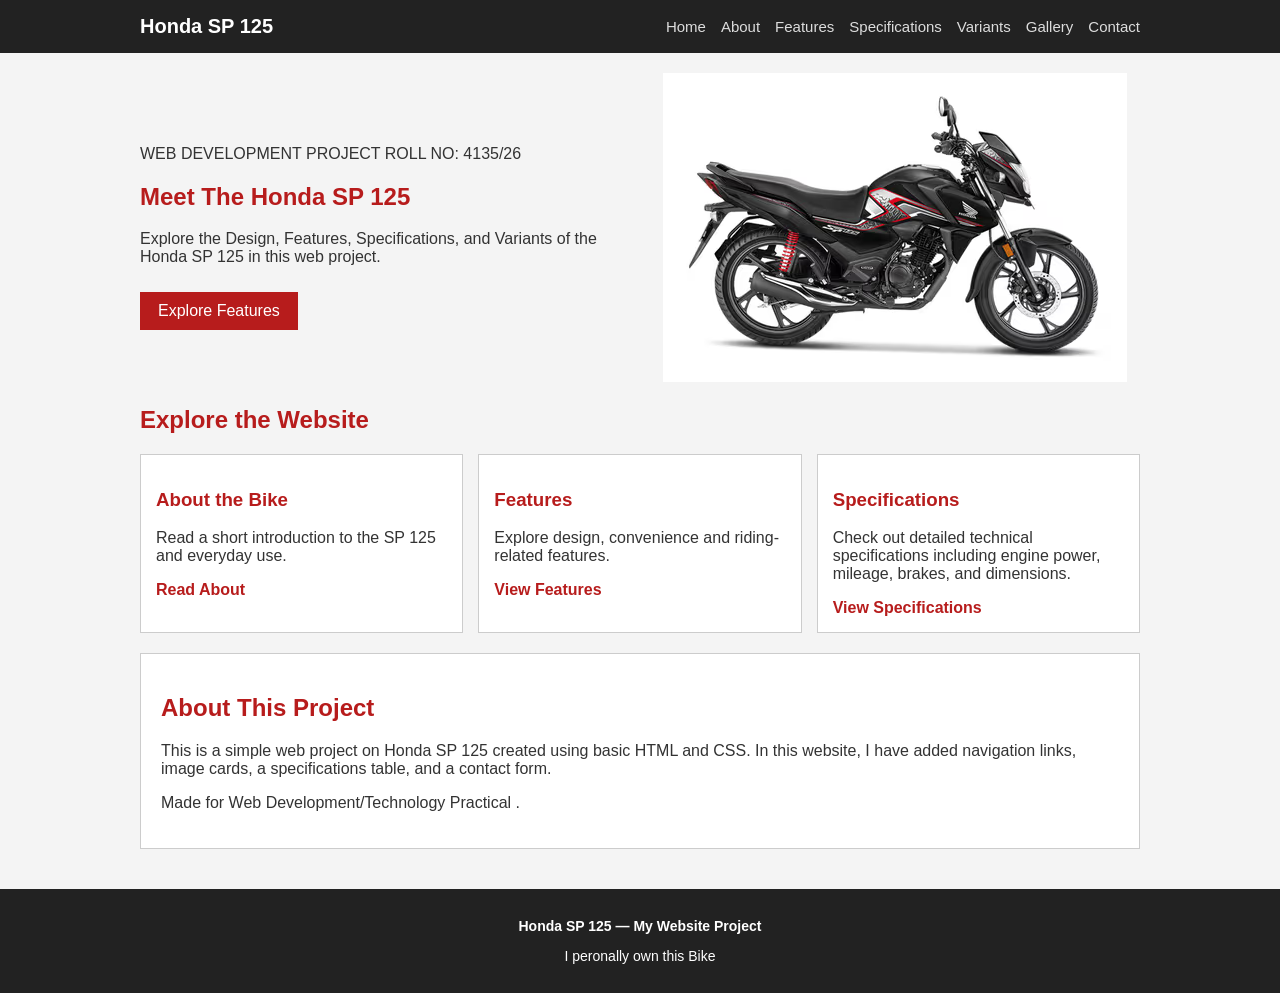
<file: index.html>
<!DOCTYPE html>
<html lang="en">

<head>
    <meta charset="UTF-8">
    <meta name="viewport" content="width=device-width, initial-scale=1.0">
    <title>Home | Honda SP 125</title>
    <link rel="stylesheet" href="style.css">
</head>

<body>
    <header class="site-header">
        <div class="header-inner">
            <a class="logo" href="index.html">Honda SP 125</a>
            <nav class="site-nav" aria-label="Main navigation">
                <a href="index.html">Home</a><a href="about.html">About</a><a href="features.html">Features</a><a
                    href="specifications.html">Specifications</a><a href="variants.html">Variants</a><a
                    href="gallery.html">Gallery</a><a href="contact.html">Contact</a>
            </nav>
        </div>
    </header>
    <main>
        <section class="hero">
    <div class="hero-text">
        <p class="project-roll">WEB DEVELOPMENT PROJECT ROLL NO: 4135/26</p>
        <h1>Meet The Honda SP 125</h1>
        <p>Explore the Design, Features, Specifications, and Variants of the Honda SP 125 in this web project.</p>
        <a class="button-link" href="features.html">Explore Features</a>
    </div>
    
    <div class="hero-img">
        <img src="sp125.jpg" alt="Honda SP 125 Motorcycle">
    </div>
</section>
        <section class="section">
            <h2>Explore the Website</h2>
            <div class="cards">
                <article class="card">
                    <h3>About the Bike</h3>
                    <p>Read a short introduction to the SP 125 and everyday use.</p><a href="about.html">Read About</a>
                </article>
                <article class="card">
                    <h3>Features</h3>
                    <p>Explore design, convenience and riding-related features.</p><a href="features.html">View
                        Features</a>
                </article>
                <article class="card">
                    <h3>Specifications</h3>
                    <p><p>Check out detailed technical specifications including engine power, mileage, brakes, and dimensions.</p></p><a
                        href="specifications.html">View Specifications</a>
                </article>
            </div>
        </section>
        <section class="section panel">
    <h2>About This Project</h2>
    <p>This is a simple web project on Honda SP 125 created using basic HTML and CSS. In this website, I have added navigation links, image cards, a specifications table, and a contact form.</p>
    <p>Made for Web Development/Technology Practical .</p>
</section>
    </main>
    <footer class="site-footer">
        <p><strong>Honda SP 125 — My Website Project</strong></p>
        <p>I peronally own this Bike</p>
    </footer>
</body>

</html>
</file>
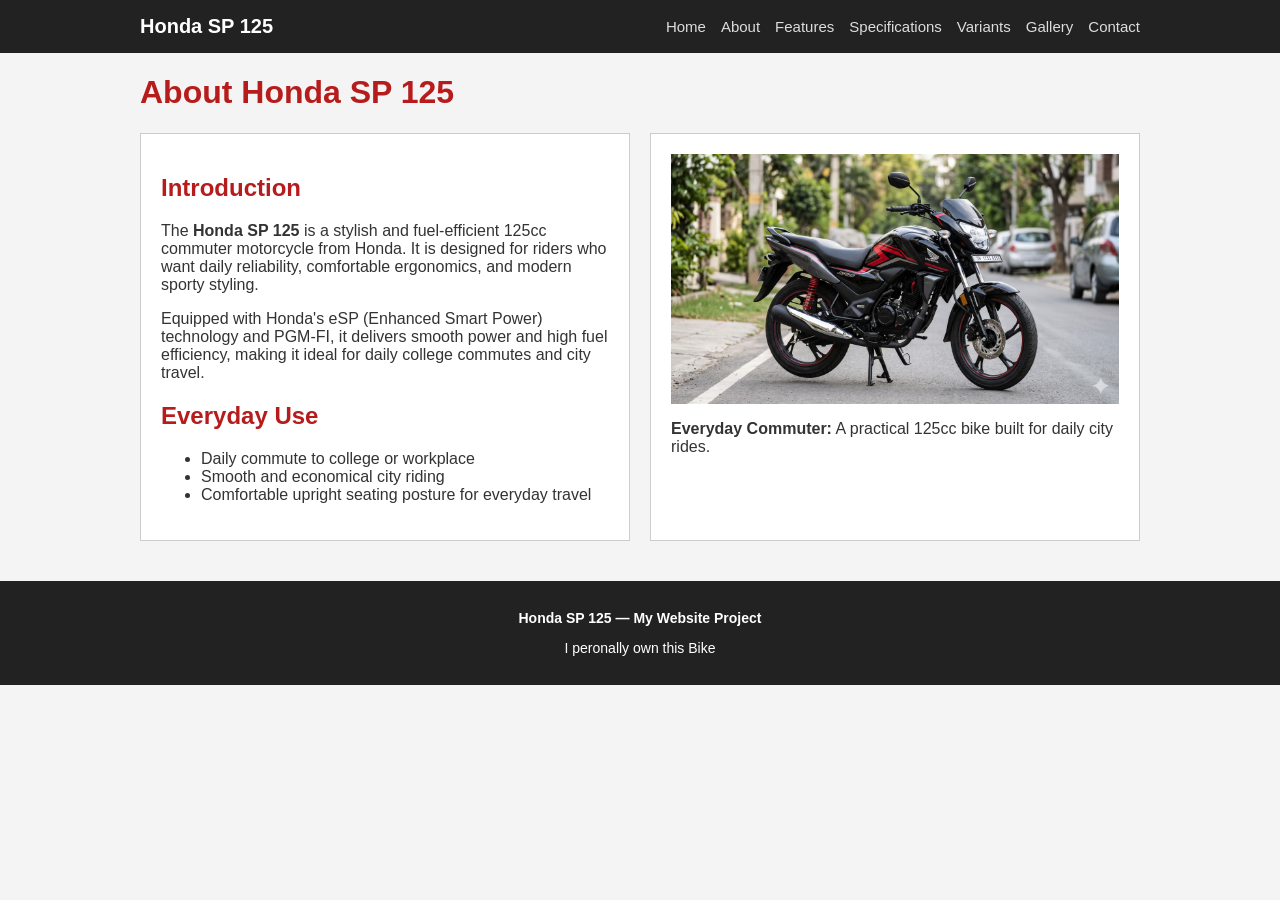
<file: about.html>
<!DOCTYPE html>
<html lang="en">

<head>
    <meta charset="UTF-8">
    <meta name="viewport" content="width=device-width, initial-scale=1.0">
    <title>About | Honda SP 125</title>
    <link rel="stylesheet" href="style.css">
</head>

<body>
    <header class="site-header">
        <div class="header-inner">
            <a class="logo" href="index.html">Honda SP 125</a>
            <nav class="site-nav" aria-label="Main navigation">
                <a href="index.html">Home</a><a href="about.html">About</a><a href="features.html">Features</a><a
                    href="specifications.html">Specifications</a><a href="variants.html">Variants</a><a
                    href="gallery.html">Gallery</a><a href="contact.html">Contact</a>
            </nav>
        </div>
    </header>
    <main>
        <h1>About Honda SP 125</h1>
        <div class="two-column">
    <section class="panel">
        <h2>Introduction</h2>
        <p>The <b>Honda SP 125</b> is a stylish and fuel-efficient 125cc commuter motorcycle from Honda. It is designed for riders who want daily reliability, comfortable ergonomics, and modern sporty styling.</p>
        <p>Equipped with Honda's eSP (Enhanced Smart Power) technology and PGM-FI, it delivers smooth power and high fuel efficiency, making it ideal for daily college commutes and city travel.</p>
        
        <h2>Everyday Use</h2>
        <ul>
            <li>Daily commute to college or workplace</li>
            <li>Smooth and economical city riding</li>
            <li>Comfortable upright seating posture for everyday travel</li>
        </ul>
    </section>

    <section class="panel">
        <img class="content-image" src="about-sp125.jpg" alt="Honda SP 125 Commuter Motorcycle">
        <p><strong>Everyday Commuter:</strong> A practical 125cc bike built for daily city rides.</p>
    </section>
</div>
    </main>
    <footer class="site-footer">
        <p><strong>Honda SP 125 — My Website Project</strong></p>
        <p>I peronally own this Bike</p>
    </footer>
</body>

</html>
</file>
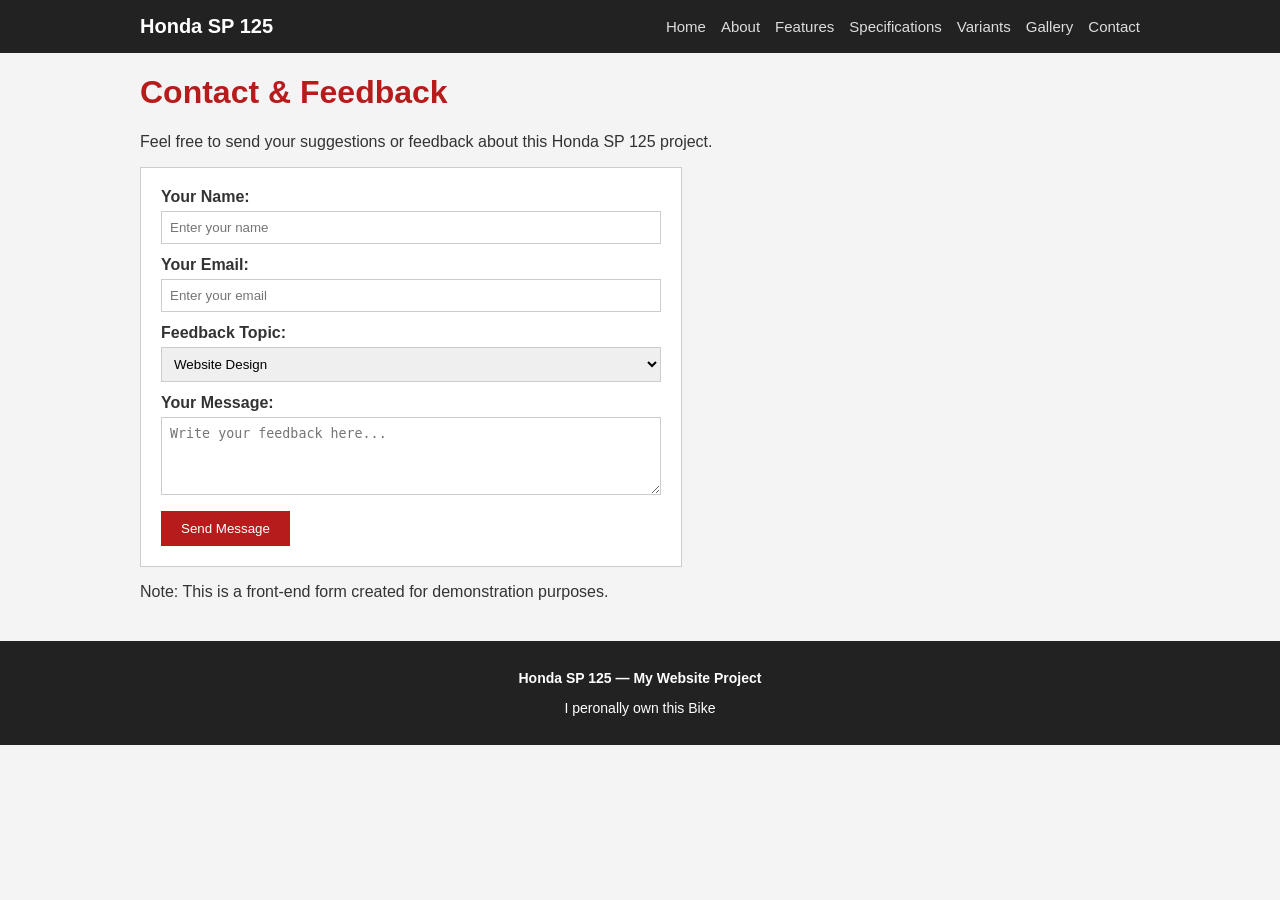
<file: contact.html>
<!DOCTYPE html>
<html lang="en">

<head>
    <meta charset="UTF-8">
    <meta name="viewport" content="width=device-width, initial-scale=1.0">
    <title>Contact | Honda SP 125</title>
    <link rel="stylesheet" href="style.css">
</head>

<body>
    <header class="site-header">
        <div class="header-inner">
            <a class="logo" href="index.html">Honda SP 125</a>
            <nav class="site-nav" aria-label="Main navigation">
                <a href="index.html">Home</a><a href="about.html">About</a><a href="features.html">Features</a><a
                    href="specifications.html">Specifications</a><a href="variants.html">Variants</a><a
                    href="gallery.html">Gallery</a><a href="contact.html">Contact</a>
            </nav>
        </div>
    </header>
    <main>
        <h1>Contact & Feedback</h1>
        <p>Feel free to send your suggestions or feedback about this Honda SP 125 project.</p>

        <form class="contact-form" action="#" method="get">
            <div class="form-group">
                <label for="visitor-name">Your Name:</label>
                <input type="text" id="visitor-name" name="name" placeholder="Enter your name" required>
            </div>

            <div class="form-group">
                <label for="visitor-email">Your Email:</label>
                <input type="email" id="visitor-email" name="email" placeholder="Enter your email" required>
            </div>

            <div class="form-group">
                <label for="visitor-topic">Feedback Topic:</label>
                <select id="visitor-topic" name="topic">
                    <option value="design">Website Design</option>
                    <option value="specs">Bike Information</option>
                    <option value="suggestion">Suggestions</option>
                </select>
            </div>

            <div class="form-group">
                <label for="visitor-feedback">Your Message:</label>
                <textarea id="visitor-feedback" name="feedback" rows="4" placeholder="Write your feedback here..." required></textarea>
            </div>

            <button type="submit" class="submit-btn">Send Message</button>
        </form>

        <p class="project-roll">Note: This is a front-end form created for demonstration purposes.</p>
    </main>
    <footer class="site-footer">
        <p><strong>Honda SP 125 — My Website Project</strong></p>
        <p>I peronally own this Bike</p>
    </footer>
</body>

</html>
</file>
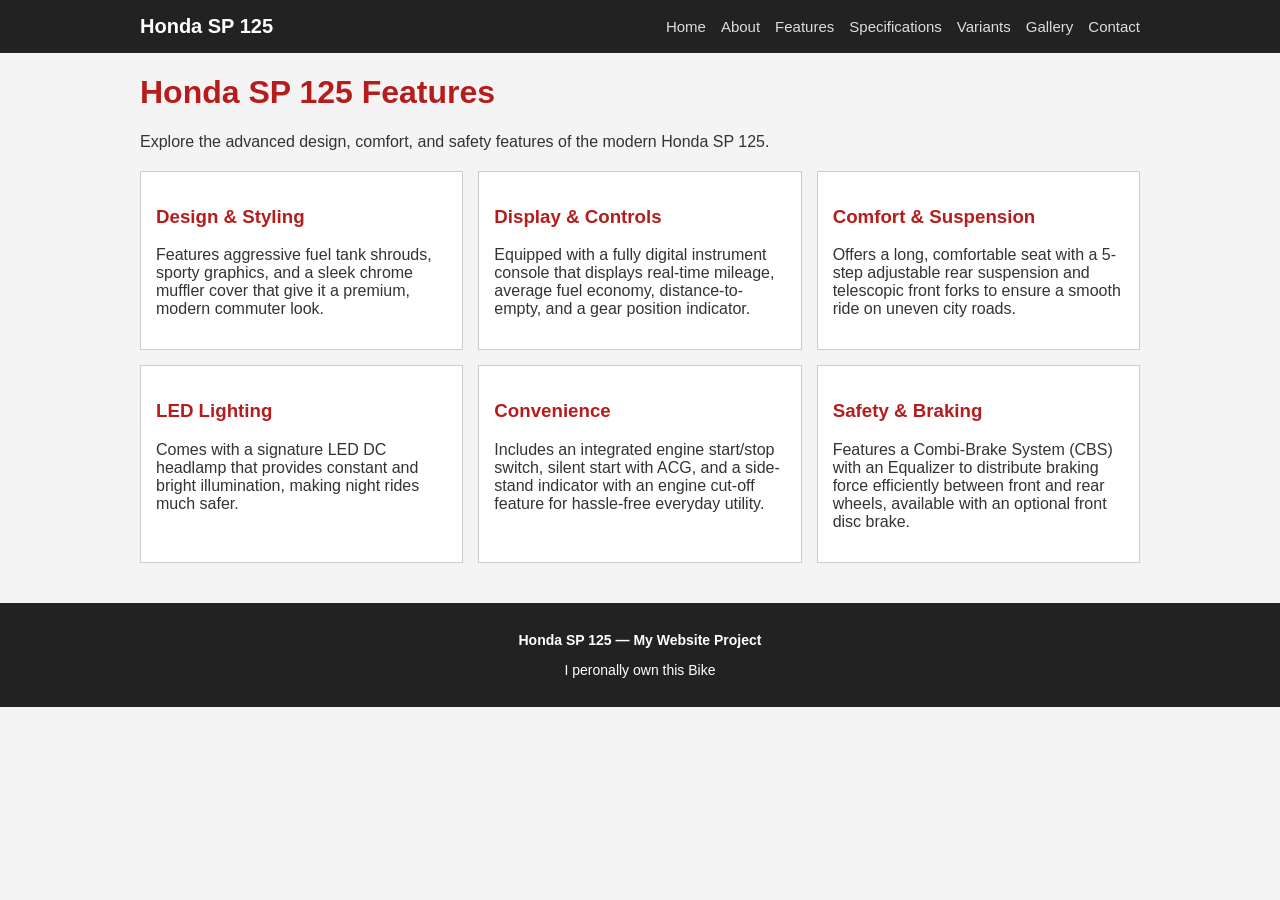
<file: features.html>
<!DOCTYPE html>
<html lang="en">

<head>
    <meta charset="UTF-8">
    <meta name="viewport" content="width=device-width, initial-scale=1.0">
    <title>Features | Honda SP 125</title>
    <link rel="stylesheet" href="style.css">
</head>

<body>
    <header class="site-header">
        <div class="header-inner">
            <a class="logo" href="index.html">Honda SP 125</a>
            <nav class="site-nav" aria-label="Main navigation">
                <a href="index.html">Home</a><a href="about.html">About</a><a href="features.html">Features</a><a
                    href="specifications.html">Specifications</a><a href="variants.html">Variants</a><a
                    href="gallery.html">Gallery</a><a href="contact.html">Contact</a>
            </nav>
        </div>
    </header>
    <main>
        <h1>Honda SP 125 Features</h1>
        <p>Explore the advanced design, comfort, and safety features of the modern Honda SP 125.</p>
        
        <div class="cards">
            <article class="card">
                <h3>Design & Styling</h3>
                <p>Features aggressive fuel tank shrouds, sporty graphics, and a sleek chrome muffler cover that give it a premium, modern commuter look.</p>
            </article>

            <article class="card">
                <h3>Display & Controls</h3>
                <p>Equipped with a fully digital instrument console that displays real-time mileage, average fuel economy, distance-to-empty, and a gear position indicator.</p>
            </article>

            <article class="card">
                <h3>Comfort & Suspension</h3>
                <p>Offers a long, comfortable seat with a 5-step adjustable rear suspension and telescopic front forks to ensure a smooth ride on uneven city roads.</p>
            </article>

            <article class="card">
                <h3>LED Lighting</h3>
                <p>Comes with a signature LED DC headlamp that provides constant and bright illumination, making night rides much safer.</p>
            </article>

            <article class="card">
                <h3>Convenience</h3>
                <p>Includes an integrated engine start/stop switch, silent start with ACG, and a side-stand indicator with an engine cut-off feature for hassle-free everyday utility.</p>
            </article>

            <article class="card">
                <h3>Safety & Braking</h3>
                <p>Features a Combi-Brake System (CBS) with an Equalizer to distribute braking force efficiently between front and rear wheels, available with an optional front disc brake.</p>
            </article>
        </div>
    </main>
    <footer class="site-footer">
        <p><strong>Honda SP 125 — My Website Project</strong></p>
        <p>I peronally own this Bike</p>
    </footer>
</body>

</html>
</file>
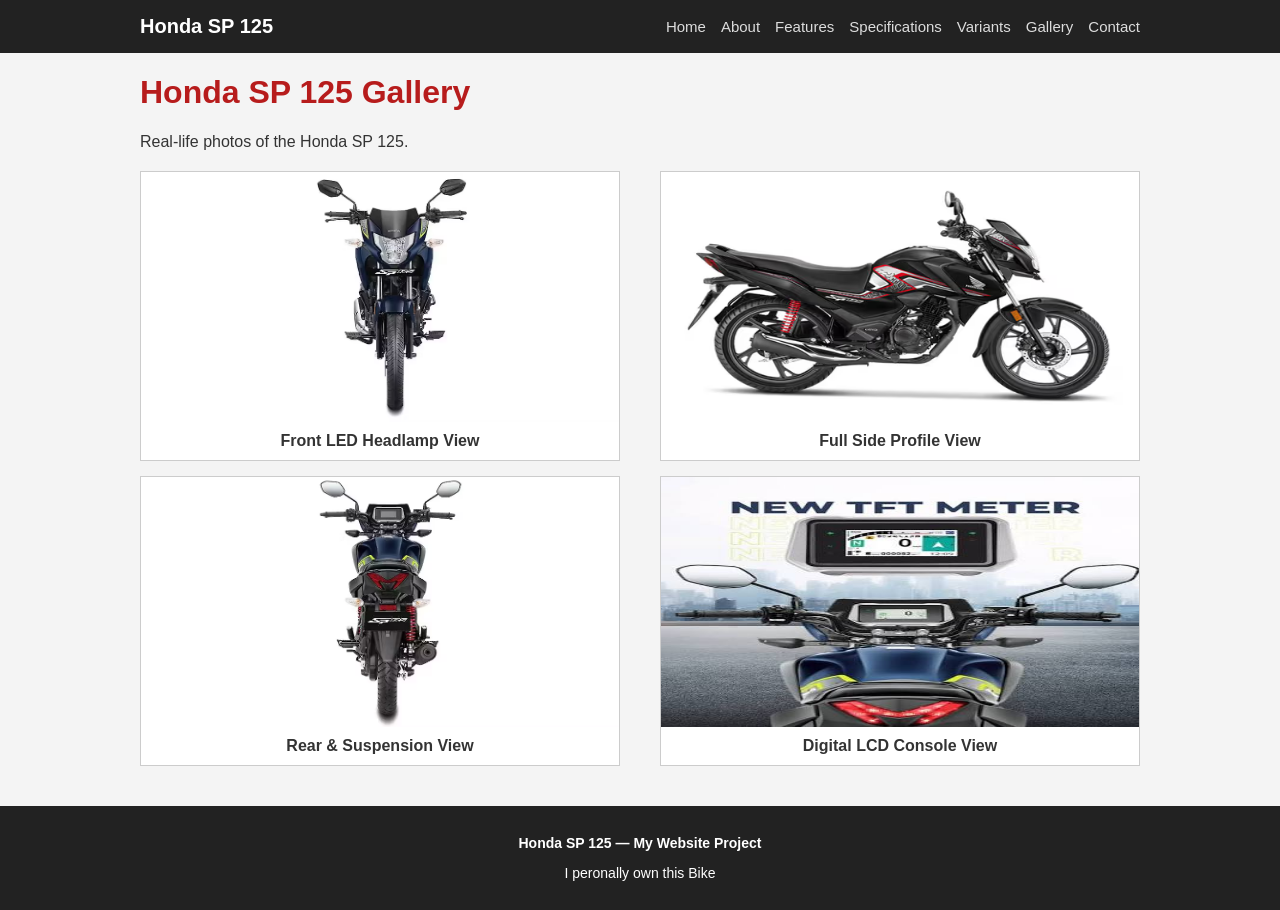
<file: gallery.html>
<!DOCTYPE html>
<html lang="en">

<head>
    <meta charset="UTF-8">
    <meta name="viewport" content="width=device-width, initial-scale=1.0">
    <title>Gallery | Honda SP 125</title>
    <link rel="stylesheet" href="style.css">
</head>

<body>
    <header class="site-header">
        <div class="header-inner">
            <a class="logo" href="index.html">Honda SP 125</a>
            <nav class="site-nav" aria-label="Main navigation">
                <a href="index.html">Home</a><a href="about.html">About</a><a href="features.html">Features</a><a
                    href="specifications.html">Specifications</a><a href="variants.html">Variants</a><a
                    href="gallery.html">Gallery</a><a href="contact.html">Contact</a>
            </nav>
        </div>
    </header>
    <main>
    <h1>Honda SP 125 Gallery</h1>
    <p>Real-life photos of the Honda SP 125.</p>

    <div class="gallery-box">
        <div class="gallery-card">
            <img src="sp125-front.jpg" alt="Front View">
            <p>Front LED Headlamp View</p>
        </div>

        <div class="gallery-card">
            <img src="sp125.jpg" alt="Side View">
            <p>Full Side Profile View</p>
        </div>

        <div class="gallery-card">
            <img src="sp125-rear.jpg" alt="Rear View">
            <p>Rear & Suspension View</p>
        </div>

        <div class="gallery-card">
            <img src="sp125-tft.jpg" alt="Meter View">
            <p>Digital LCD Console View</p>
        </div>
    </div>
</main>
    <footer class="site-footer">
        <p><strong>Honda SP 125 — My Website Project</strong></p>
        <p>I peronally own this Bike</p>
    </footer>
</body>

</html>
</file>
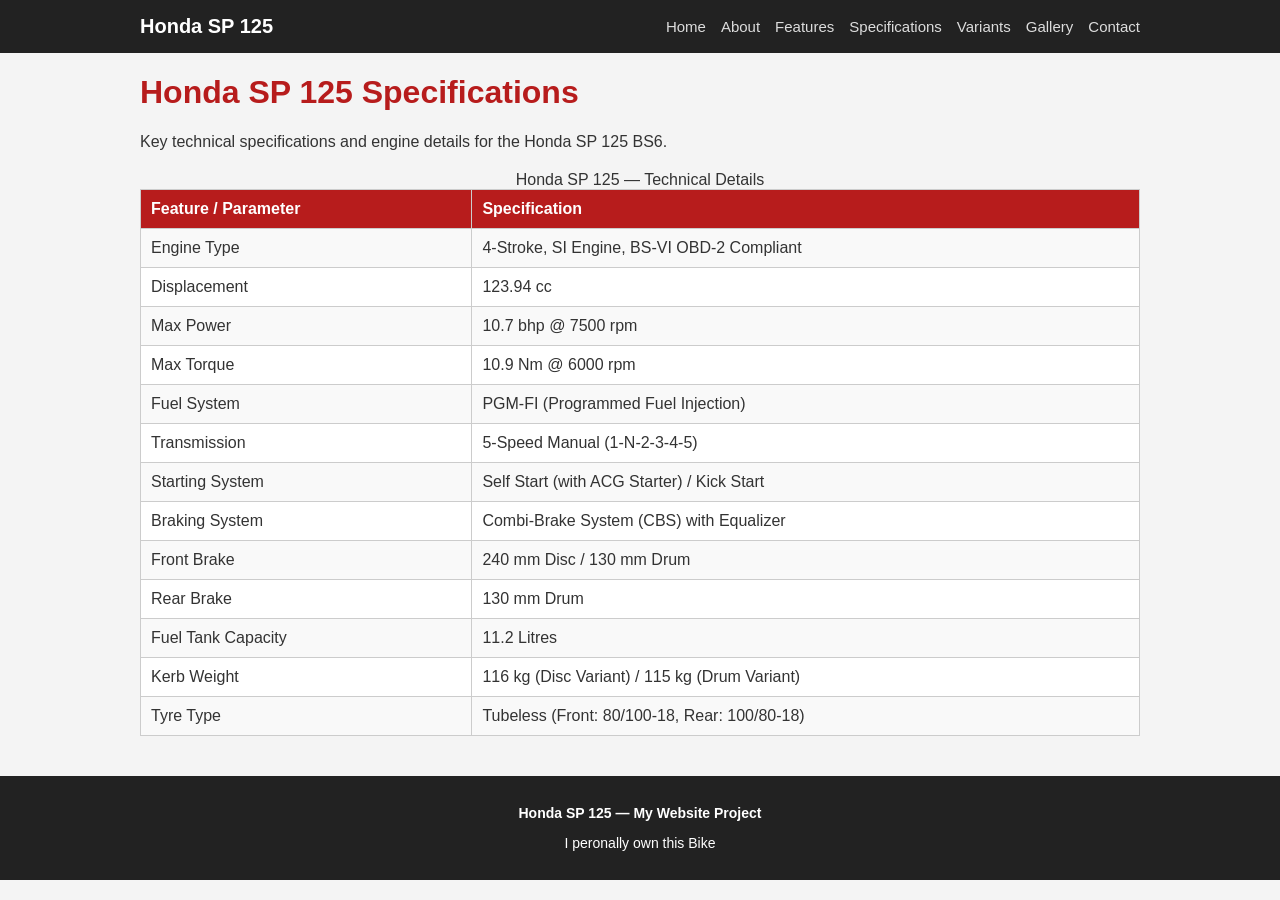
<file: specifications.html>
<!DOCTYPE html>
<html lang="en">

<head>
    <meta charset="UTF-8">
    <meta name="viewport" content="width=device-width, initial-scale=1.0">
    <title>Specifications | Honda SP 125</title>
    <link rel="stylesheet" href="style.css">
</head>

<body>
    <header class="site-header">
        <div class="header-inner">
            <a class="logo" href="index.html">Honda SP 125</a>
            <nav class="site-nav" aria-label="Main navigation">
                <a href="index.html">Home</a><a href="about.html">About</a><a href="features.html">Features</a><a
                    href="specifications.html">Specifications</a><a href="variants.html">Variants</a><a
                    href="gallery.html">Gallery</a><a href="contact.html">Contact</a>
            </nav>
        </div>
    </header>
    <main>
        <h1>Honda SP 125 Specifications</h1>
        <p>Key technical specifications and engine details for the Honda SP 125 BS6.</p>
        
        <table>
            <caption>Honda SP 125 — Technical Details</caption>
            <tr>
                <th>Feature / Parameter</th>
                <th>Specification</th>
            </tr>
            <tr>
                <td>Engine Type</td>
                <td>4-Stroke, SI Engine, BS-VI OBD-2 Compliant</td>
            </tr>
            <tr>
                <td>Displacement</td>
                <td>123.94 cc</td>
            </tr>
            <tr>
                <td>Max Power</td>
                <td>10.7 bhp @ 7500 rpm</td>
            </tr>
            <tr>
                <td>Max Torque</td>
                <td>10.9 Nm @ 6000 rpm</td>
            </tr>
            <tr>
                <td>Fuel System</td>
                <td>PGM-FI (Programmed Fuel Injection)</td>
            </tr>
            <tr>
                <td>Transmission</td>
                <td>5-Speed Manual (1-N-2-3-4-5)</td>
            </tr>
            <tr>
                <td>Starting System</td>
                <td>Self Start (with ACG Starter) / Kick Start</td>
            </tr>
            <tr>
                <td>Braking System</td>
                <td>Combi-Brake System (CBS) with Equalizer</td>
            </tr>
            <tr>
                <td>Front Brake</td>
                <td>240 mm Disc / 130 mm Drum</td>
            </tr>
            <tr>
                <td>Rear Brake</td>
                <td>130 mm Drum</td>
            </tr>
            <tr>
                <td>Fuel Tank Capacity</td>
                <td>11.2 Litres</td>
            </tr>
            <tr>
                <td>Kerb Weight</td>
                <td>116 kg (Disc Variant) / 115 kg (Drum Variant)</td>
            </tr>
            <tr>
                <td>Tyre Type</td>
                <td>Tubeless (Front: 80/100-18, Rear: 100/80-18)</td>
            </tr>
        </table>
    </main>
    <footer class="site-footer">
        <p><strong>Honda SP 125 — My Website Project</strong></p>
        <p>I peronally own this Bike</p>
    </footer>
</body>

</html>
</file>
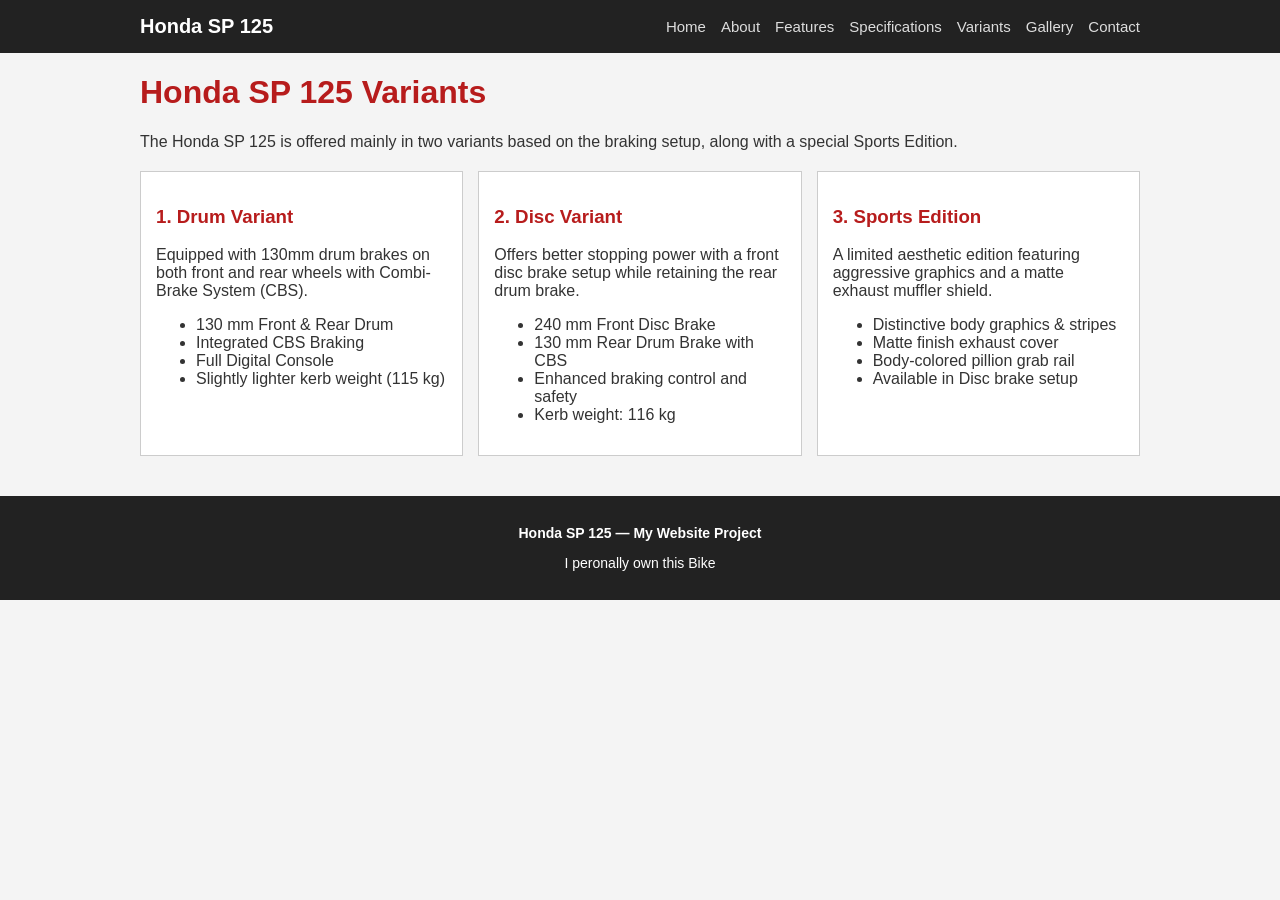
<file: variants.html>
<!DOCTYPE html>
<html lang="en">

<head>
    <meta charset="UTF-8">
    <meta name="viewport" content="width=device-width, initial-scale=1.0">
    <title>Variants | Honda SP 125</title>
    <link rel="stylesheet" href="style.css">
</head>

<body>
    <header class="site-header">
        <div class="header-inner">
            <a class="logo" href="index.html">Honda SP 125</a>
            <nav class="site-nav" aria-label="Main navigation">
                <a href="index.html">Home</a><a href="about.html">About</a><a href="features.html">Features</a><a
                    href="specifications.html">Specifications</a><a href="variants.html">Variants</a><a
                    href="gallery.html">Gallery</a><a href="contact.html">Contact</a>
            </nav>
        </div>
    </header>
    <main>
        <h1>Honda SP 125 Variants</h1>
        <p>The Honda SP 125 is offered mainly in two variants based on the braking setup, along with a special Sports Edition.</p>

        <div class="cards">
            <article class="card">
                <h3>1. Drum Variant</h3>
                <p>Equipped with 130mm drum brakes on both front and rear wheels with Combi-Brake System (CBS).</p>
                <ul>
                    <li>130 mm Front & Rear Drum</li>
                    <li>Integrated CBS Braking</li>
                    <li>Full Digital Console</li>
                    <li>Slightly lighter kerb weight (115 kg)</li>
                </ul>
            </article>

            <article class="card">
                <h3>2. Disc Variant</h3>
                <p>Offers better stopping power with a front disc brake setup while retaining the rear drum brake.</p>
                <ul>
                    <li>240 mm Front Disc Brake</li>
                    <li>130 mm Rear Drum Brake with CBS</li>
                    <li>Enhanced braking control and safety</li>
                    <li>Kerb weight: 116 kg</li>
                </ul>
            </article>

            <article class="card">
                <h3>3. Sports Edition</h3>
                <p>A limited aesthetic edition featuring aggressive graphics and a matte exhaust muffler shield.</p>
                <ul>
                    <li>Distinctive body graphics & stripes</li>
                    <li>Matte finish exhaust cover</li>
                    <li>Body-colored pillion grab rail</li>
                    <li>Available in Disc brake setup</li>
                </ul>
            </article>
        </div>
    </main>
    <footer class="site-footer">
        <p><strong>Honda SP 125 — My Website Project</strong></p>
        <p>I peronally own this Bike</p>
    </footer>
</body>

</html>
</file>
<file: style.css>
/* 1. Basic Page Setup */
body {
    font-family: Arial, sans-serif;
    margin: 0;
    padding: 0;
    background-color: #f4f4f4;
    color: #333333;
}

main {
    max-width: 1000px;
    margin: 20px auto;
    padding: 0 15px;
}

h1, h2, h3 {
    color: #b71c1c;
}

/* 2. Header and Navigation */
.site-header {
    background-color: #222222;
    padding: 15px 20px;
}

.header-inner {
    display: flex;
    justify-content: space-between;
    align-items: center;
    max-width: 1000px;
    margin: 0 auto;
}

.logo {
    color: #ffffff;
    font-size: 20px;
    font-weight: bold;
    text-decoration: none;
}

.site-nav a {
    color: #dddddd;
    margin-left: 15px;
    text-decoration: none;
    font-size: 15px;
}

.site-nav a:hover {
    color: #ffffff;
    text-decoration: underline;
}

/* 3. Hero Section (Home Page) */
.hero {
    display: flex;
    align-items: center;
    justify-content: space-between;
    gap: 20px;
    margin: 20px 0;
}

.hero-text {
    flex: 1;
}

.hero-img {
    flex: 1;
    text-align: center;
}

.hero-img img {
    max-width: 100%;
    height: auto;
}

.button-link {
    display: inline-block;
    background-color: #b71c1c;
    color: white;
    padding: 10px 18px;
    text-decoration: none;
    margin-top: 10px;
}

/* 4. Cards and Panels (Home, About & Features) */
.cards {
    display: flex;
    flex-wrap: wrap;
    gap: 15px;
    margin: 20px 0;
}

.card {
    flex: 1;
    min-width: 250px;
    background-color: white;
    border: 1px solid #cccccc;
    padding: 15px;
}

.card a {
    color: #b71c1c;
    font-weight: bold;
    text-decoration: none;
}

.panel {
    background-color: white;
    border: 1px solid #cccccc;
    padding: 20px;
    margin-top: 20px;
}

/* 5. Two-Column Layout (About Page) */
.two-column {
    display: flex;
    gap: 20px;
}

.two-column .panel {
    flex: 1;
    margin-top: 0;
}

.content-image {
    width: 100%;
    height: auto;
    display: block;
}

/* 6. Specifications Table */
table {
    width: 100%;
    border-collapse: collapse;
    margin: 20px 0;
    background-color: white;
}

th, td {
    border: 1px solid #cccccc;
    padding: 10px;
    text-align: left;
}

th {
    background-color: #b71c1c;
    color: white;
}

tr:nth-child(even) {
    background-color: #f9f9f9;
}

/* 7. Gallery Section */
.gallery-box {
    display: flex;
    flex-wrap: wrap;
    justify-content: space-between;
    gap: 15px;
    margin-top: 20px;
}

.gallery-card {
    width: 48%;
    background-color: white;
    border: 1px solid #cccccc;
    text-align: center;
    box-sizing: border-box;
}

.gallery-card img {
    width: 100%;
    height: 250px;
    display: block;
}

.gallery-card p {
    margin: 0;
    padding: 10px;
    font-weight: bold;
}

/* 8. Contact Form */
.contact-form {
    max-width: 500px;
    background-color: white;
    border: 1px solid #cccccc;
    padding: 20px;
    margin-top: 15px;
}

.form-group {
    margin-bottom: 12px;
}

.form-group label {
    display: block;
    margin-bottom: 5px;
    font-weight: bold;
}

.form-group input,
.form-group select,
.form-group textarea {
    width: 100%;
    padding: 8px;
    border: 1px solid #cccccc;
    box-sizing: border-box;
}

.submit-btn {
    background-color: #b71c1c;
    color: white;
    border: none;
    padding: 10px 20px;
    cursor: pointer;
}

/* 9. Footer */
.site-footer {
    background-color: #222222;
    color: white;
    text-align: center;
    padding: 15px;
    margin-top: 40px;
    font-size: 14px;
}
</file>
